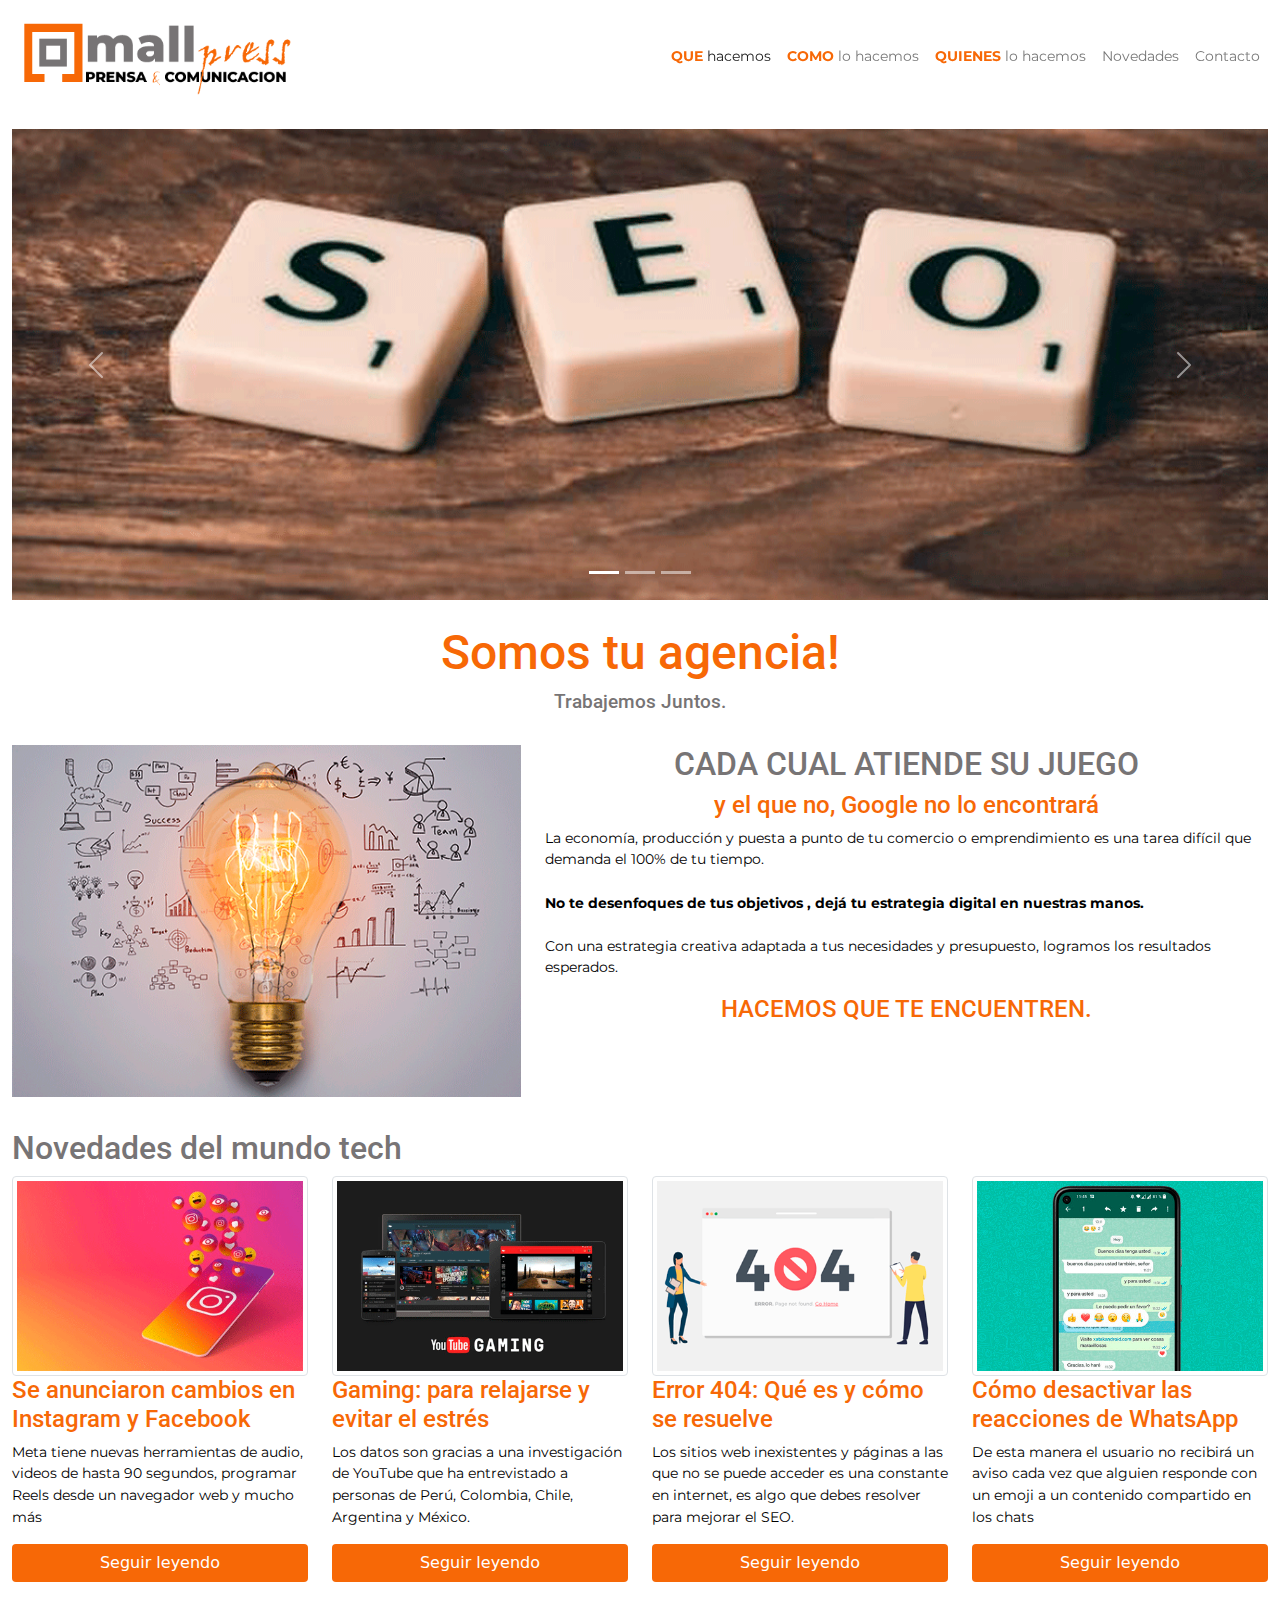
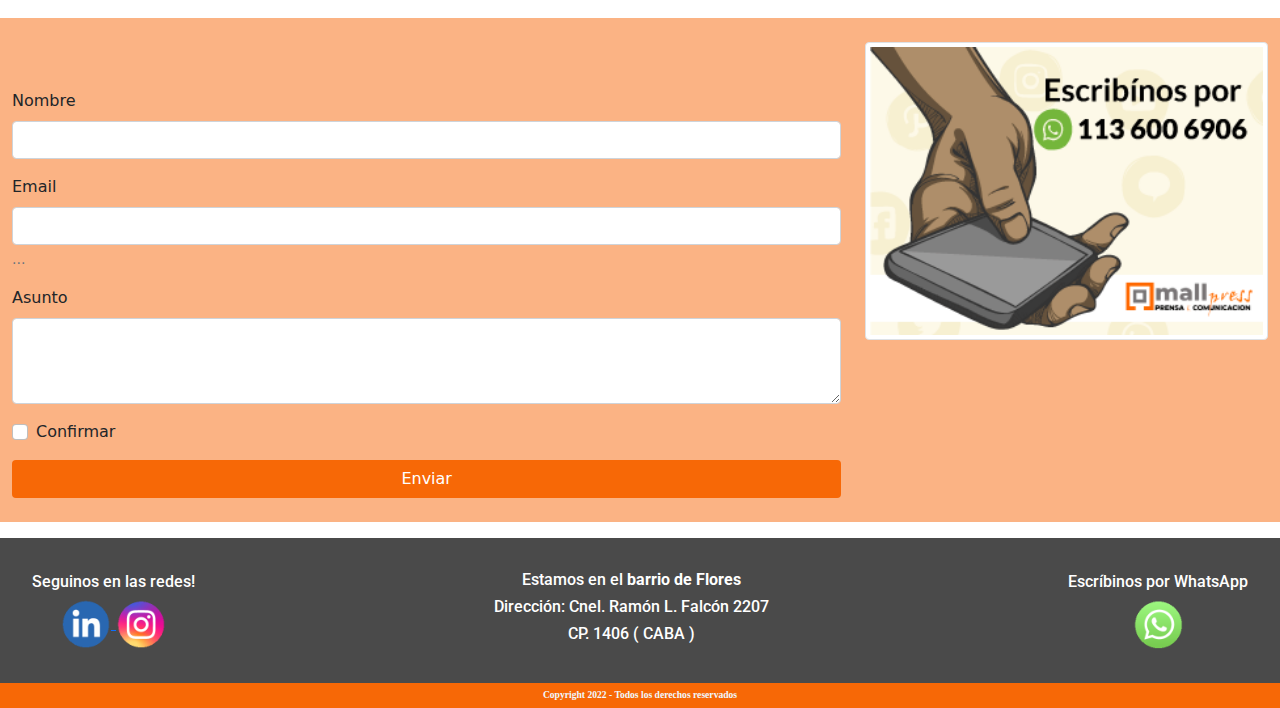
<file: index.html>
<!doctype html>
<html lang="en">
  <head>
    <!-- Required meta tags -->
    <meta charset="utf-8">
    <meta name="viewport" content="width=device-width, initial-scale=1">

    <!-- Bootstrap CSS - bootstrap.min.css -->
    <link rel="stylesheet" href="estilos/bootstrap.min.css">

    <link rel="stylesheet" href="estilos/stlyes.css">
    <link rel="stylesheet" href="estilos/animate.css">
    <title>MallPress - Prensa & Comunicacion</title>
    <link rel="icon" type="image" href="img/iso33.png"/>
  </head>
  <body>
    
<!-- INICIO NAV BAR -->

<nav class="navbar navbar-expand-lg navbar-light text-end sticky-top" id="navbar">
    <div class="container-fluid">
      <a class="navbar-brand" href="index.html" >
        <img src="img/mallPress.png" alt="MallPress - Prensa & Comunicacion">
      </a>
      <button class="navbar-toggler" type="button" data-bs-toggle="collapse" data-bs-target="#navbarSupportedContent" aria-controls="navbarSupportedContent" aria-expanded="false" aria-label="Toggle navigation">
        <span class="navbar-toggler-icon"></span>
      </button>
      <div class="collapse navbar-collapse" id="navbarSupportedContent">
        <ul class="navbar-nav ms-auto mb-2 mb-lg-0">
          <li class="nav-item">
            <a class="nav-link active" aria-current="page" href="#que"><strong>QUE</strong> hacemos</a>
          </li>
          <li class="nav-item">
            <a class="nav-link" href="page/como.html"><strong> COMO </strong>lo hacemos</a>
          </li>
          <li class="nav-item">
            <a class="nav-link" href="page/quienes.html"><strong> QUIENES </strong> lo hacemos</a>
          </li>
          <li class="nav-item">
            <a class="nav-link" href="page/novedades.html">Novedades</a>
          </li>
          <li class="nav-item">
            <a class="nav-link" href="page/contacto.html">Contacto</a>
          </li>
        
        </ul>
      </div>
    </div>
  </nav>

  <!-- FINAL NAV VAR -->

<!-- INICIO CARROUSEL HEADER -->
<div class="py-3">
<div id="carouselExampleIndicators" class="carousel slide container-fluid" data-bs-ride="carousel">
    <div class="carousel-indicators">
      <button type="button" data-bs-target="#carouselExampleIndicators" data-bs-slide-to="0" class="active" aria-current="true" aria-label="Slide 1"></button>
      <button type="button" data-bs-target="#carouselExampleIndicators" data-bs-slide-to="1" aria-label="Slide 2"></button>
      <button type="button" data-bs-target="#carouselExampleIndicators" data-bs-slide-to="2" aria-label="Slide 3"></button>
    </div>
    <div class="carousel-inner">
      <div class="carousel-item active">
        <img src="img/banner/bannerseo.png" class="d-block w-100" alt="...">
      </div>
      <div class="carousel-item">
        <img src="img/banner/responsive.png" class="d-block w-100" alt="...">
      </div>
      <div class="carousel-item">
        <img src="img/banner/work.png" class="d-block w-100" alt="...">
      </div>
    </div>
    <button class="carousel-control-prev" type="button" data-bs-target="#carouselExampleIndicators" data-bs-slide="prev">
      <span class="carousel-control-prev-icon" aria-hidden="true"></span>
      <span class="visually-hidden">Previous</span>
    </button>
    <button class="carousel-control-next" type="button" data-bs-target="#carouselExampleIndicators" data-bs-slide="next">
      <span class="carousel-control-next-icon" aria-hidden="true"></span>
      <span class="visually-hidden">Next</span>
    </button>
  </div>
</div>

  <!-- FINAL CARROUSEL HEADER -->
<div class="container-fluid py-2">
    <h1 class="text-center wow fadeInUp"> Somos tu agencia! </h1>
    <h4 class="text-center"> Trabajemos Juntos. </h4>
</div>

<header id="que">
    <section class="py-3">
        <div class="container-fluid">
            <div class="row">
            <article class="col-sm-12 col-md-5 col-lg-5">
              <a href="page/como.html">
                <img src="img/bombilla2.png" alt="MallPress" class="w-100 bombilla">
              </a>
            </article>

            <article class="col-sm-12 col-md-7 col-lg-7">
                <h2 class="text-center"> CADA CUAL ATIENDE SU JUEGO </h2>
                <h3 class="text-center"> y el que no, Google no lo encontrará</h3>
                <p>
                    La economía, producción y puesta a punto de tu comercio o emprendimiento es una tarea difícil que demanda el 100% de tu tiempo.
<br><br>
<strong> No te desenfoques de tus objetivos , dejá tu estrategia digital en nuestras manos.</strong>
<br><br>
Con una estrategia creativa adaptada a tus necesidades y presupuesto, logramos los resultados esperados.
                </p>
                <h3 class="text-center"> HACEMOS QUE TE ENCUENTREN.</h3>
            </article>
        </div>
    </div>
    </section>
</header>


<main>
    <section class="py-3">
        <div class="container-fluid">
            <h2> Novedades del mundo tech</h2>
            <div class="row">
                <article class="col-sm-12 col-md-6 col-lg-3">
                    <img src="img/novedades/reels.png" class="w-100 img-thumbnail">
                    <h3> Se anunciaron cambios en Instagram y Facebook  </h3>
                    <p>
                        Meta tiene nuevas herramientas de audio, videos de hasta 90 segundos, programar Reels desde un navegador web y mucho más
                    </p>
                    <a href="notas/cambiosinstagram.html">
                    <button type="button" class="btn button mb-1 w-100">Seguir leyendo</button>
                  </a>
                  </article>
    
    
                <article class="col-sm-12 col-md-6 col-lg-3">
                    <img src="img/novedades/yt.png" class="w-100 img-thumbnail">
                    <h3> Gaming: para relajarse y evitar el estrés</h3>
                    <p>
                        Los datos son gracias a una investigación de YouTube que ha entrevistado a personas de Perú, Colombia, Chile, Argentina y México.
                    </p>
        
                    <button type="button" class="btn button mb-1 w-100">Seguir leyendo</button>
                </article>
    
    
                <article class="col-sm-12 col-md-6 col-lg-3">
                    <img src="img/novedades/404.png" class="w-100 img-thumbnail">
                    <h3> Error 404: Qué es y cómo se resuelve </h3>
                    <p>
                        Los sitios web inexistentes y páginas a las que no se puede acceder es una constante en internet, es algo que debes resolver para mejorar el SEO. 
                    </p>
        
                    <button type="button" class="btn button mb-1 w-100">Seguir leyendo</button>
                </article>
    
    
                <article class="col-sm-12 col-md-6 col-lg-3">
                    <img src="img/novedades/reacciones.png" class="w-100 img-thumbnail">
                    <h3> Cómo desactivar las reacciones de WhatsApp</h3>
                    <p>
                        De esta manera el usuario no recibirá un aviso cada vez que alguien responde con un emoji a un contenido compartido en los chats                  
                    </p>
                
                    <button type="button" class="btn button mb-1 w-100">Seguir leyendo</button>
                </article>
            
            
            </div>
    </section>

    <section class="py-3">
        <div class="container-fluid">
            <div class="row bg-orangetransparencia py-4">
                <article class="col-sm-12 col-md-8 col-lg-8">
                    <form>
                        <H2  class="wow fadeInLeft" data-wow-duration="1s">Escribinos! Podemos Ayudarte!</H2>

                        <div class="mb-3">
                            <label for="exampleInputPassword1" class="form-label">Nombre</label>
                            <input type="text" class="form-control" id="Text-nombre">
                          </div>

                        <div class="mb-3">
                            
                          <label for="exampleInputEmail1" class="form-label">Email </label>
                          <input type="email" class="form-control" id="exampleInputEmail1" aria-describedby="emailHelp">
                          <div id="emailHelp" class="form-text">...</div>
                        </div>

                        <div class="mb-3">
                          <label for="exampleFormControlTextarea1" class="form-label">Asunto</label>
                          <textarea class="form-control" id="exampleFormControlTextarea1" rows="3"></textarea>
                        </div>
                        
                        <div class="mb-3 form-check">
                          <input type="checkbox" class="form-check-input" id="exampleCheck1">
                          <label class="form-check-label" for="exampleCheck1">Confirmar</label>
                        </div>
                        <button type="submit" class="btn button w-100">Enviar</button>
                      </form>
                </article>

                <article class="col-sm-12 col-md-4 col-lg-4">
                  <a href="https://walink.co/9257f2">
                <img src="img/ConWh.png" alt="Escribinos por WhatsApp" class="w-100 img-thumbnail whatsapp"></a>
            </article>
            </div>
        </div>
    </section>
    
</main>
<footer id="footer">
  <section>
    <h5> Seguinos en las redes!</h5>
    <center>
        <a href="https://www.linkedin.com/"> <img src="img/Linkedin.png" class="img__redes"> </a>

        <a href="https://www.instagram.com/"> <img src="img/Instagram.png" class="img__redes"> </a>
    </center>

</section> 
<section> 
   <center>  <h5> Estamos en el <strong> barrio de Flores</strong></h5>
    <h5> <srong> Dirección:</srong> Cnel. Ramón L. Falcón 2207</h5>
    <h5>CP. 1406  ( CABA ) </h5></center>
 
</section>

<section> 
    <h5> Escríbinos por WhatsApp </h5>
    <center><a href="https://walink.co/9257f2"> <img src="img/WhatsaApp.png" class="img__redes"> </a></center>
 
</section>

</footer>

<div class="footer__copy"> Copyright 2022 - Todos los derechos reservados</div>

<!-- js bootstrap.min.js -->
  <script src="js/bootstrap.min.js"></script>

  <script src="js/wow.min.js"></script>
<script>
    new WOW().init();
</script>

  </body>
</html>
</file>
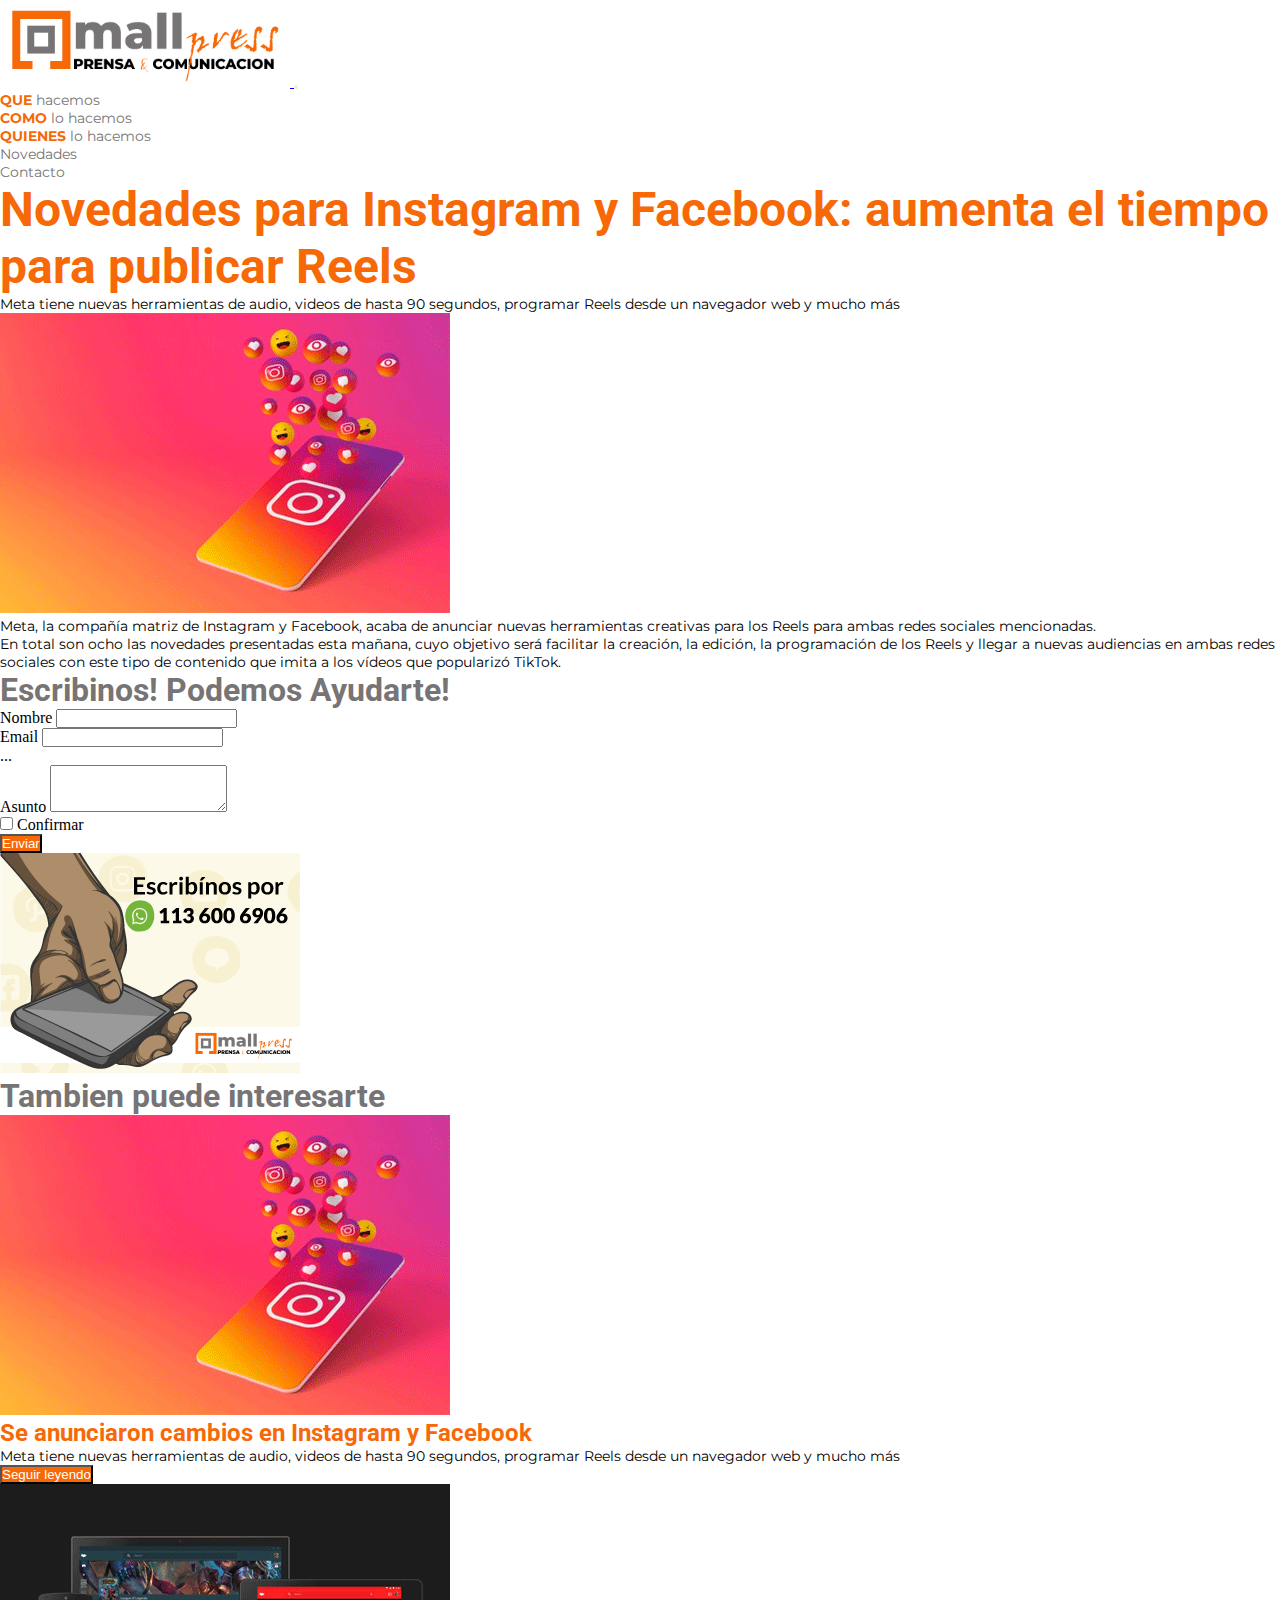
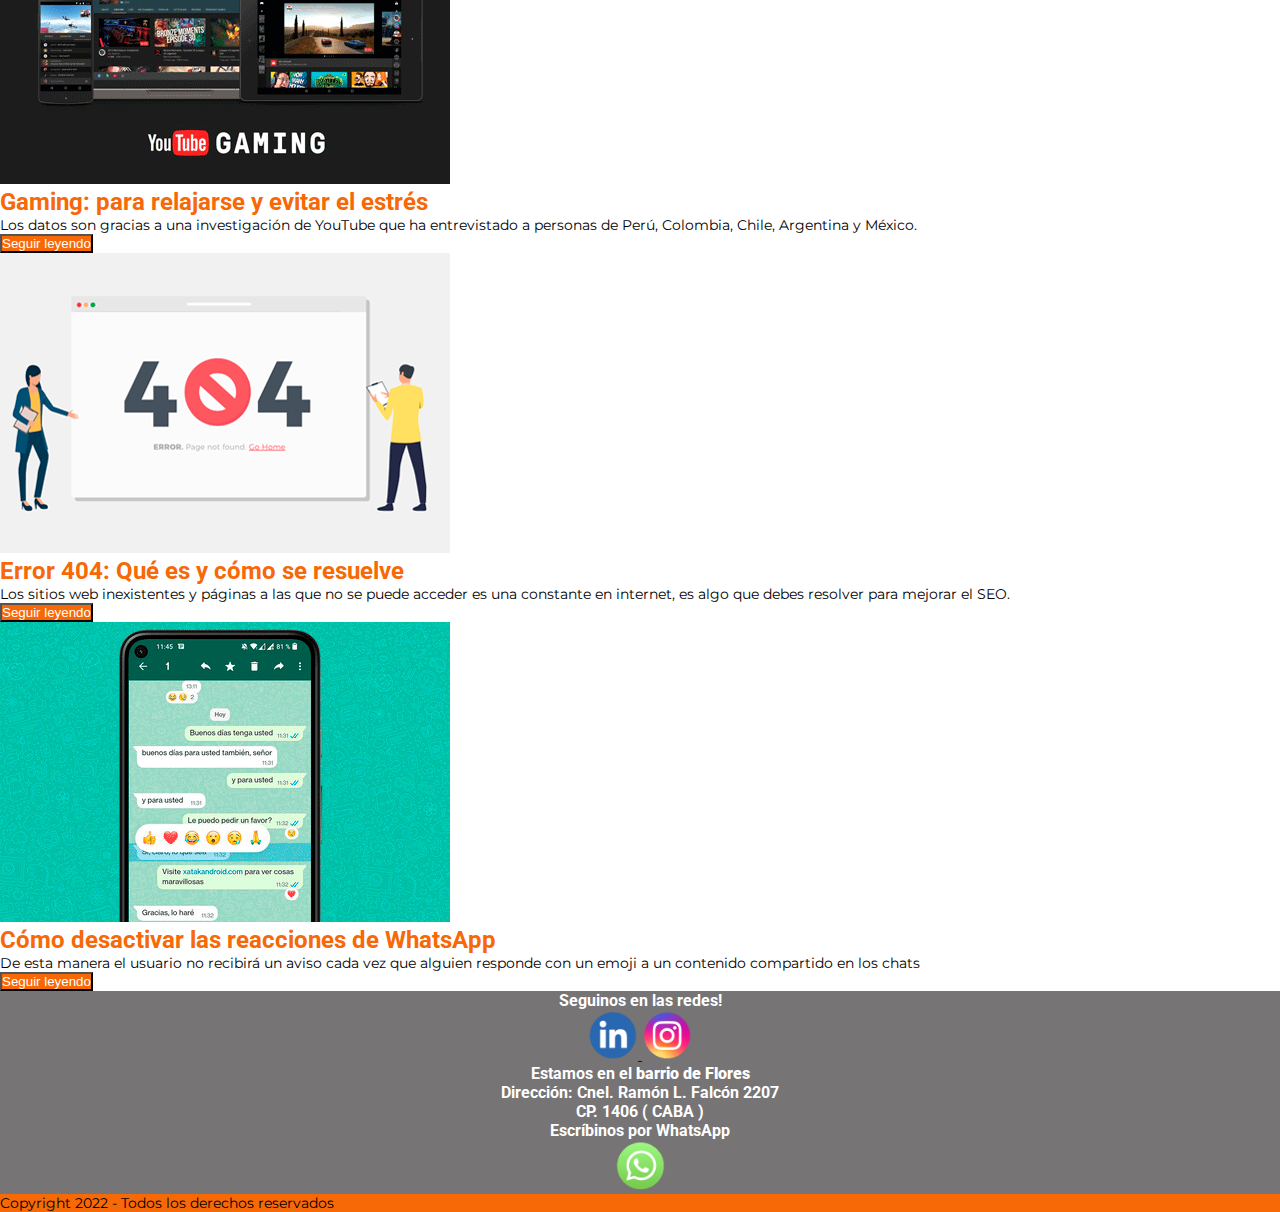
<file: notas/cambiosinstagram.html>
<!doctype html>
<html lang="en">
  <head>
    <!-- Required meta tags -->
    <meta charset="utf-8">
    <meta name="viewport" content="width=device-width, initial-scale=1">

    <!-- Bootstrap CSS -->
    <link href="https://cdn.jsdelivr.net/npm/bootstrap@5.0.2/dist/css/bootstrap.min.css" rel="stylesheet" integrity="sha384-EVSTQN3/azprG1Anm3QDgpJLIm9Nao0Yz1ztcQTwFspd3yD65VohhpuuCOmLASjC" crossorigin="anonymous">
    <link rel="stylesheet" href="../estilos/stlyes.css">
    <title>MallPress - Prensa & Comunicacion</title>
    <link rel="icon" type="image" href="../img/iso33.png"/>
  </head>
  <body>
    
<!-- INICIO NAV BAR -->

<nav class="navbar navbar-expand-lg navbar-light text-end sticky-top" id="navbar">
    <div class="container-fluid">
      <a class="navbar-brand" href="../index.html">
        <img src="../img/mallPress.png" alt="">
      </a>
      <button class="navbar-toggler" type="button" data-bs-toggle="collapse" data-bs-target="#navbarSupportedContent" aria-controls="navbarSupportedContent" aria-expanded="false" aria-label="Toggle navigation">
        <span class="navbar-toggler-icon"></span>
      </button>
      <div class="collapse navbar-collapse" id="navbarSupportedContent">
        <ul class="navbar-nav ms-auto mb-2 mb-lg-0">
          <li class="nav-item">
            <a class="nav-link active" aria-current="page" href="../index.html#que"><strong>QUE</strong> hacemos</a>
          </li>
          <li class="nav-item">
            <a class="nav-link" href="../page/"><strong> COMO </strong>lo hacemos</a>
          </li>
          <li class="nav-item">
            <a class="nav-link" href="../page/"><strong> QUIENES </strong> lo hacemos</a>
          </li>
          <li class="nav-item">
            <a class="nav-link" href="../page/">Novedades</a>
          </li>
          <li class="nav-item">
            <a class="nav-link" href="../page/contacto.html">Contacto</a>
          </li>
        
        </ul>
      </div>
    </div>
  </nav>

  <!-- FINAL NAV VAR -->

<main>
    <section class="py-3">
        <div class="container-fluid">
            <div class="row">
                <article class="col-ms-12 col-mb-8 col-lg-8">
                    <h1>
                        Novedades para Instagram y Facebook: aumenta el tiempo para publicar Reels
                    </h1>
                    <p>Meta tiene nuevas herramientas de audio, videos de hasta 90 segundos, programar Reels desde un navegador web y mucho más</p>
                <img src="../img/novedades/reels.png" alt="" class="w-100">
                    <p>
                     Meta, la compañía matriz de Instagram y Facebook, acaba de anunciar nuevas herramientas creativas para los Reels para ambas redes sociales mencionadas.
                    </p>

                    <p>
                        En total son ocho las novedades presentadas esta mañana, cuyo objetivo será facilitar la creación, la edición, la programación de los Reels y llegar a nuevas audiencias en ambas redes sociales con este tipo de contenido que imita a los vídeos que popularizó TikTok.
                    </p>


                </article>



                <aside class="col-ms-12 col-mb-4 col-lg-4">
                    <section class="py-3">
                        <div class="container-fluid">
                            <div class="row">
                                <article>
                                    <form>
                                        <H2>Escribinos! Podemos Ayudarte!</H2>
                
                                        <div class="mb-3">
                                            <label for="exampleInputPassword1" class="form-label">Nombre</label>
                                            <input type="text" class="form-control" id="Text-nombre">
                                          </div>
                
                                        <div class="mb-3">
                                            
                                          <label for="exampleInputEmail1" class="form-label">Email </label>
                                          <input type="email" class="form-control" id="exampleInputEmail1" aria-describedby="emailHelp">
                                          <div id="emailHelp" class="form-text">...</div>
                                        </div>
                
                                        <div class="mb-3">
                                          <label for="exampleFormControlTextarea1" class="form-label">Asunto</label>
                                          <textarea class="form-control" id="exampleFormControlTextarea1" rows="3"></textarea>
                                        </div>
                                        
                                        <div class="mb-3 form-check">
                                          <input type="checkbox" class="form-check-input" id="exampleCheck1">
                                          <label class="form-check-label" for="exampleCheck1">Confirmar</label>
                                        </div>
                                        <button type="submit" class="btn button w-100">Enviar</button>
                                      </form>
                                </article>
                
                                <article>
                                <img src="../img/ConWh.png" alt="Escribinos por WhatsApp" class="w-100 img-thumbnail">
                            </article>
                            </div>
                        </div>
                    </section>
                    
                </main>
                </aside>
            </div>
        </div>
    </section>
</main>

<!-- TAMBIEN PUEDE INTERESARTE -->
<section class="py-3">
    <div class="container-fluid">
        <h2> Tambien puede interesarte</h2>
        <div class="row">
            <article class="col-sm-12 col-md-6 col-lg-3">
                <img src="../img/novedades/reels.png" class="w-100 img-thumbnail">
                <h3> Se anunciaron cambios en Instagram y Facebook  </h3>
                <p>
                    Meta tiene nuevas herramientas de audio, videos de hasta 90 segundos, programar Reels desde un navegador web y mucho más
                </p>
    
                <button type="button" class="btn button mb-1 w-100">Seguir leyendo</button>
            </article>


            <article class="col-sm-12 col-md-6 col-lg-3">
                <img src="../img/novedades/yt.png" class="w-100 img-thumbnail">
                <h3> Gaming: para relajarse y evitar el estrés</h3>
                <p>
                    Los datos son gracias a una investigación de YouTube que ha entrevistado a personas de Perú, Colombia, Chile, Argentina y México.
                </p>
    
                <button type="button" class="btn button mb-1 w-100">Seguir leyendo</button>
            </article>


            <article class="col-sm-12 col-md-6 col-lg-3">
                <img src="../img/novedades/404.png" class="w-100 img-thumbnail">
                <h3> Error 404: Qué es y cómo se resuelve </h3>
                <p>
                    Los sitios web inexistentes y páginas a las que no se puede acceder es una constante en internet, es algo que debes resolver para mejorar el SEO. 
                </p>
    
                <button type="button" class="btn button mb-1 w-100">Seguir leyendo</button>
            </article>


            <article class="col-sm-12 col-md-6 col-lg-3">
                <img src="../img/novedades/reacciones.png" class="w-100 img-thumbnail">
                <h3> Cómo desactivar las reacciones de WhatsApp</h3>
                <p>
                    De esta manera el usuario no recibirá un aviso cada vez que alguien responde con un emoji a un contenido compartido en los chats                  
                </p>
            
                <button type="button" class="btn button mb-1 w-100">Seguir leyendo</button>
            </article>
        
        
        </div>
</section>

  <!-- INICIO FOOTER -->
<footer>
    <section>
        <div class="container-fluid bg-gris">
            <div class="row">
                <section class="col-sm-12 col-md-4 col-lg-4">
                    <center><h5> Seguinos en las redes!</h5>
                
                    <a href="https://www.linkedin.com/"> <img src="../img/Linkedin.png" class="img__redes w-10"> </a>
            
                    <a href="https://www.instagram.com/"> <img src="../img/Instagram.png" class="img__redes w-10"> </a>
                </center>
                </section>

                <section class="col-sm-12 col-md-4 col-lg-4">
                    <center>  <h5> Estamos en el <strong> barrio de Flores</strong></h5>
                        
                        <h5> <srong> Dirección:</srong> Cnel. Ramón L. Falcón 2207</h5>
                        <h5>CP. 1406  ( CABA ) </h5></center>
                </section>

                <section class="col-sm-12 col-md-4 col-lg-4">
                    <center><h5> Escríbinos por WhatsApp </h5>
                    <a href="https://walink.co/9257f2"> <img src="../img/WhatsaApp.png" class="w-10"> </a></center>
                 
                </section>
            </div>
        </div>
    </section>
</footer>

<div class="container-fluid bg-orange">
    <p class="text-center"> Copyright 2022 - Todos los derechos reservados</p>
</div>


    <!-- Option 1: Bootstrap Bundle with Popper -->
    <script src="https://cdn.jsdelivr.net/npm/bootstrap@5.0.2/dist/js/bootstrap.bundle.min.js" integrity="sha384-MrcW6ZMFYlzcLA8Nl+NtUVF0sA7MsXsP1UyJoMp4YLEuNSfAP+JcXn/tWtIaxVXM" crossorigin="anonymous"></script>

  </body>
</html>
</file>
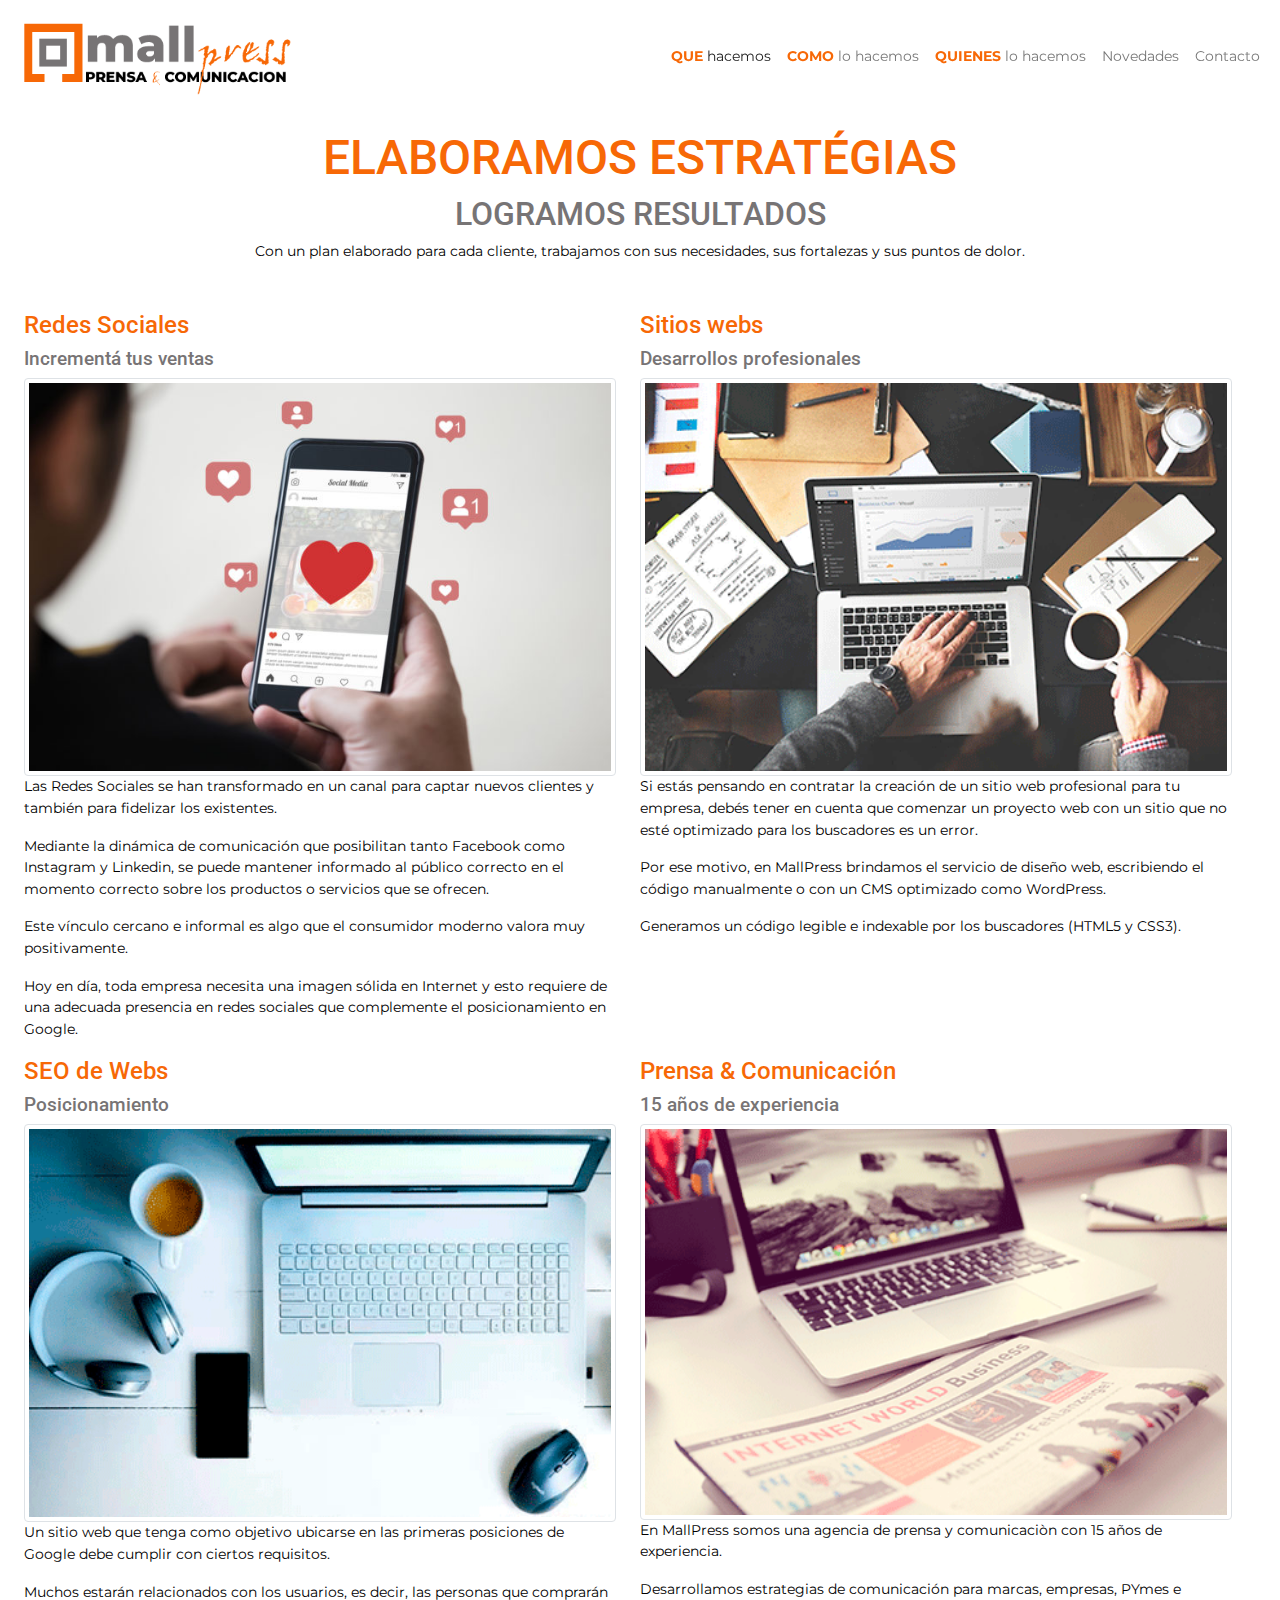
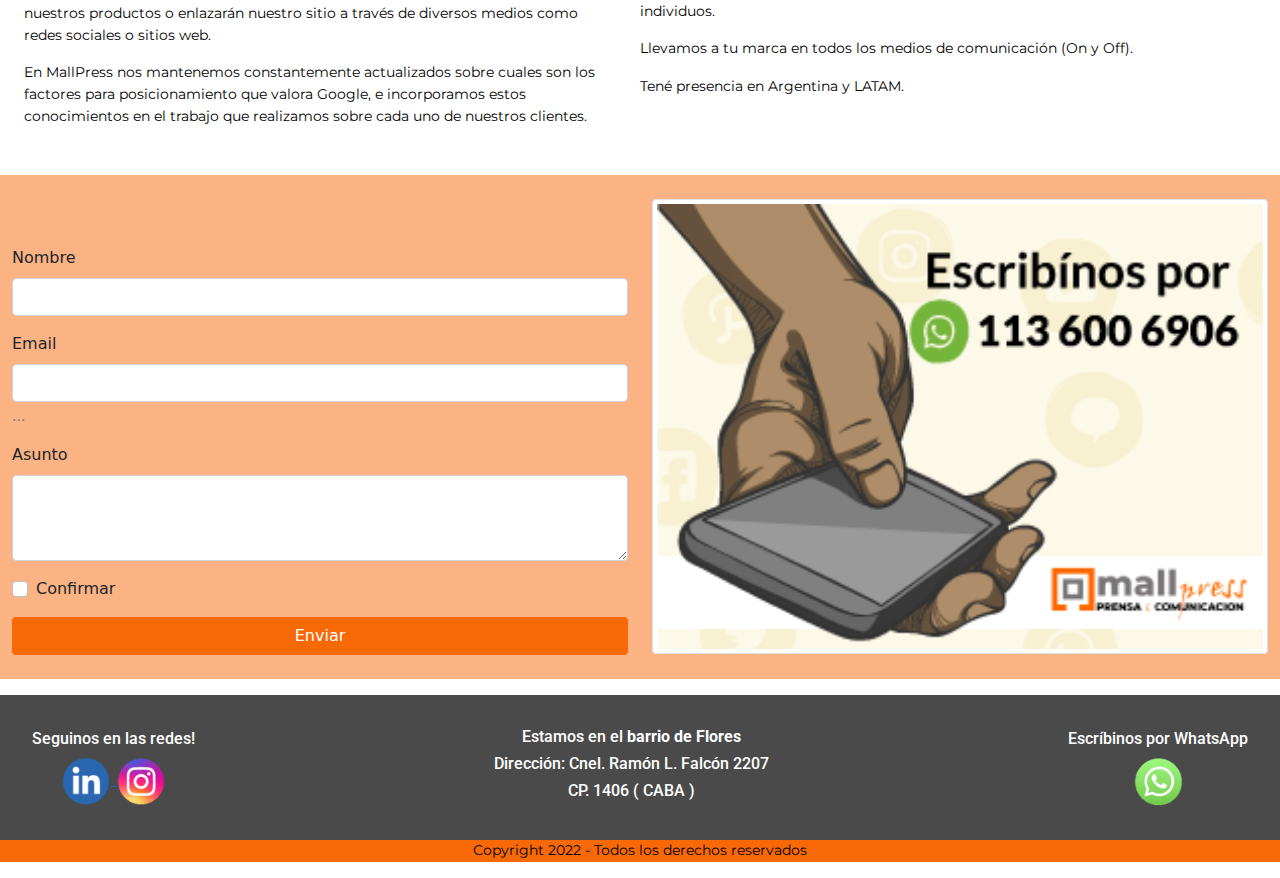
<file: page/como.html>
<!doctype html>
<html lang="en">
  <head>
    <!-- Required meta tags -->
    <meta charset="utf-8">
    <meta name="viewport" content="width=device-width, initial-scale=1">

    <!-- Bootstrap CSS - bootstrap.min.css -->
    <link rel="stylesheet" href="../estilos/bootstrap.min.css">
    <link rel="stylesheet" href="../estilos/stlyes.css">
    <link rel="stylesheet" href="../estilos/animate.css">
    <title>MallPress - Prensa & Comunicacion</title>
    <link rel="icon" type="image" href="../img/iso33.png"/>
  </head>
  <body>
    
<!-- INICIO NAV BAR -->

<nav class="navbar navbar-expand-lg navbar-light text-end sticky-top" id="navbar">
    <div class="container-fluid">
      <a class="navbar-brand" href="../index.html">
        <img src="../img/mallPress.png" alt="">
      </a>
      <button class="navbar-toggler" type="button" data-bs-toggle="collapse" data-bs-target="#navbarSupportedContent" aria-controls="navbarSupportedContent" aria-expanded="false" aria-label="Toggle navigation">
        <span class="navbar-toggler-icon"></span>
      </button>
      <div class="collapse navbar-collapse" id="navbarSupportedContent">
        <ul class="navbar-nav ms-auto mb-2 mb-lg-0">
          <li class="nav-item">
            <a class="nav-link active" aria-current="page" href="../index.html#que"><strong>QUE</strong> hacemos</a>
          </li>
          <li class="nav-item">
            <a class="nav-link" href="como.html"><strong> COMO </strong>lo hacemos</a>
          </li>
          <li class="nav-item">
            <a class="nav-link" href="quienes.html"><strong> QUIENES </strong> lo hacemos</a>
          </li>
          <li class="nav-item">
            <a class="nav-link" href="novedades.html">Novedades</a>
          </li>
          <li class="nav-item">
            <a class="nav-link" href="contacto.html">Contacto</a>
          </li>
        
        </ul>
      </div>
    </div>
  </nav>

  <!-- FINAL NAV VAR -->
<section class="container-fluid py-3 ">
    <h1 class="text-center wow fadeInDown">
        ELABORAMOS ESTRATÉGIAS 
    </h1>

    <h2 class="text-center">
        LOGRAMOS RESULTADOS
    </h2>

    <p class="text-center">
        Con un plan elaborado para cada cliente, trabajamos con sus necesidades, sus fortalezas y sus puntos de dolor.
    </p>

</section>
    <section class="container-fluid row py-3">
        <div class="col-sm-12 col-md-6 col-lg-6">
<h3> Redes Sociales</h3>
<h4> Incrementá tus ventas </h4>
<img src="../img/redessociales.jpeg" alt="Redes Sociales" class="w-100 img-thumbnail">
<p>
    Las Redes Sociales se han transformado en un canal para captar nuevos clientes y también para fidelizar los existentes.
</p>
<p>
    Mediante la dinámica de comunicación que posibilitan tanto Facebook como Instagram y Linkedin, se puede mantener informado al público correcto en el momento correcto sobre los productos o servicios que se ofrecen. 
</p>

<p>
    Este vínculo cercano e informal es algo que el consumidor moderno valora muy positivamente. 
</p>

<p>
    Hoy en día, toda empresa necesita una imagen sólida en Internet y esto requiere de una adecuada presencia en redes sociales que complemente el posicionamiento en Google. 
</p>
        </div>

        <div class="col-sm-12 col-md-6 col-lg-6">
            <h3> Sitios webs</h3>
            <h4> Desarrollos profesionales </h4>
            <img src="../img/marketingdigital.png" alt="Sitios Webs" class="w-100 img-thumbnail">
            <p>
                Si estás pensando en contratar la creación de un sitio web profesional para tu empresa, debés tener en cuenta que comenzar un proyecto web con un sitio que no esté optimizado para los buscadores es un error.            </p>
            <p>
                Por ese motivo, en MallPress brindamos el servicio de diseño web, escribiendo el código manualmente o con un CMS optimizado como WordPress.            </p>
            
            <p>
                Generamos un código legible e indexable por los buscadores (HTML5 y CSS3).             </p>
            
        
                    </div>


                    <div class="col-sm-12 col-md-6 col-lg-6">
                        <h3> SEO de Webs</h3>
                        <h4> Posicionamiento  </h4>
                        <img src="../img/seo2.png" alt="Posicionamiento en buscadores" class="w-100 img-thumbnail">
                        <p>
                            Un sitio web que tenga como objetivo ubicarse en las primeras posiciones de Google debe cumplir con ciertos requisitos.   
                        </p>
                        <p>
                            Muchos estarán relacionados con los usuarios, es decir, las personas que comprarán nuestros productos o enlazarán nuestro sitio a través de diversos medios como redes sociales o sitios web.                          </p>
                        
                        <p>
                            En MallPress nos mantenemos constantemente actualizados sobre cuales son los factores para posicionamiento que valora Google, e incorporamos estos conocimientos en el trabajo que realizamos sobre cada uno de nuestros clientes.                       
                     </p>
                     </div>


                     <div class="col-sm-12 col-md-6 col-lg-6">
                        <h3> Prensa & Comunicación</h3>
                        <h4> 15 años de experiencia </h4>
                        <img src="../img/Compu.png" alt="Posicionamiento en buscadores" class="w-100 img-thumbnail">
                        <p>
                            En MallPress somos una agencia de prensa y comunicaciòn con 15 años de experiencia.                         </p>
                        <p>
                            Desarrollamos estrategias de comunicación para marcas, empresas, PYmes e individuos.                          
                        </p>
                        <p>
                            Llevamos a tu marca en todos los medios de comunicación (On y Off).                      
                        </p>
                        <p>
                            Tené presencia en Argentina y LATAM.                        
                     </p>
                     </div>
    
    
</section>


<!-- INICIO ASIDE -->

<section class="py-3">
    <div class="container-fluid ">
        <div class="row bg-orangetransparencia py-4">
            <article class="col-sm-12 col-md-6 col-lg-6">
                <form>
                    <H2 class="wow fadeInLeft" data-wow-duration="1s">Escribinos! Podemos Ayudarte!</H2>

                    <div class="mb-3">
                        <label for="exampleInputPassword1" class="form-label">Nombre</label>
                        <input type="text" class="form-control" id="Text-nombre">
                      </div>

                    <div class="mb-3">
                        
                      <label for="exampleInputEmail1" class="form-label">Email </label>
                      <input type="email" class="form-control" id="exampleInputEmail1" aria-describedby="emailHelp">
                      <div id="emailHelp" class="form-text">...</div>
                    </div>

                    <div class="mb-3">
                      <label for="exampleFormControlTextarea1" class="form-label">Asunto</label>
                      <textarea class="form-control" id="exampleFormControlTextarea1" rows="3"></textarea>
                    </div>
                    
                    <div class="mb-3 form-check">
                      <input type="checkbox" class="form-check-input" id="exampleCheck1">
                      <label class="form-check-label" for="exampleCheck1">Confirmar</label>
                    </div>
                    <button type="submit" class="btn button w-100">Enviar</button>
                  </form>
            </article>

            <article class="col-sm-12 col-md-6 col-lg-6">
                <a href="https://walink.co/9257f2">
            <img src="../img/ConWh.png" alt="Escribinos por WhatsApp" class="w-100 img-thumbnail whatsapp">
        </a>
        </article>
        </div>
    </div>
</section>

  <!-- INICIO FOOTER -->
  <footer id="footer">
    <section>
      <h5> Seguinos en las redes!</h5>
      <center>
          <a href="https://www.linkedin.com/"> <img src="../img/Linkedin.png" class="img__redes"> </a>
  
          <a href="https://www.instagram.com/"> <img src="../img/Instagram.png" class="img__redes"> </a>
      </center>
  
  </section> 
  <section> 
     <center>  <h5> Estamos en el <strong> barrio de Flores</strong></h5>
      <h5> <srong> Dirección:</srong> Cnel. Ramón L. Falcón 2207</h5>
      <h5>CP. 1406  ( CABA ) </h5></center>
   
  </section>
  
  <section> 
      <h5> Escríbinos por WhatsApp </h5>
      <center><a href="https://walink.co/9257f2"> <img src="../img/WhatsaApp.png" class="img__redes"> </a></center>
   
  </section>
  
  </footer>
  

<div class="container-fluid bg-orange">
    <p class="text-center"> Copyright 2022 - Todos los derechos reservados</p>
</div>


<!-- js bootstrap.min.js -->
<script src="../js/bootstrap.min.js"></script>
<script src="../js/wow.min.js"></script>
<script>
    new WOW().init();
</script>
  </body>
</html>
</file>
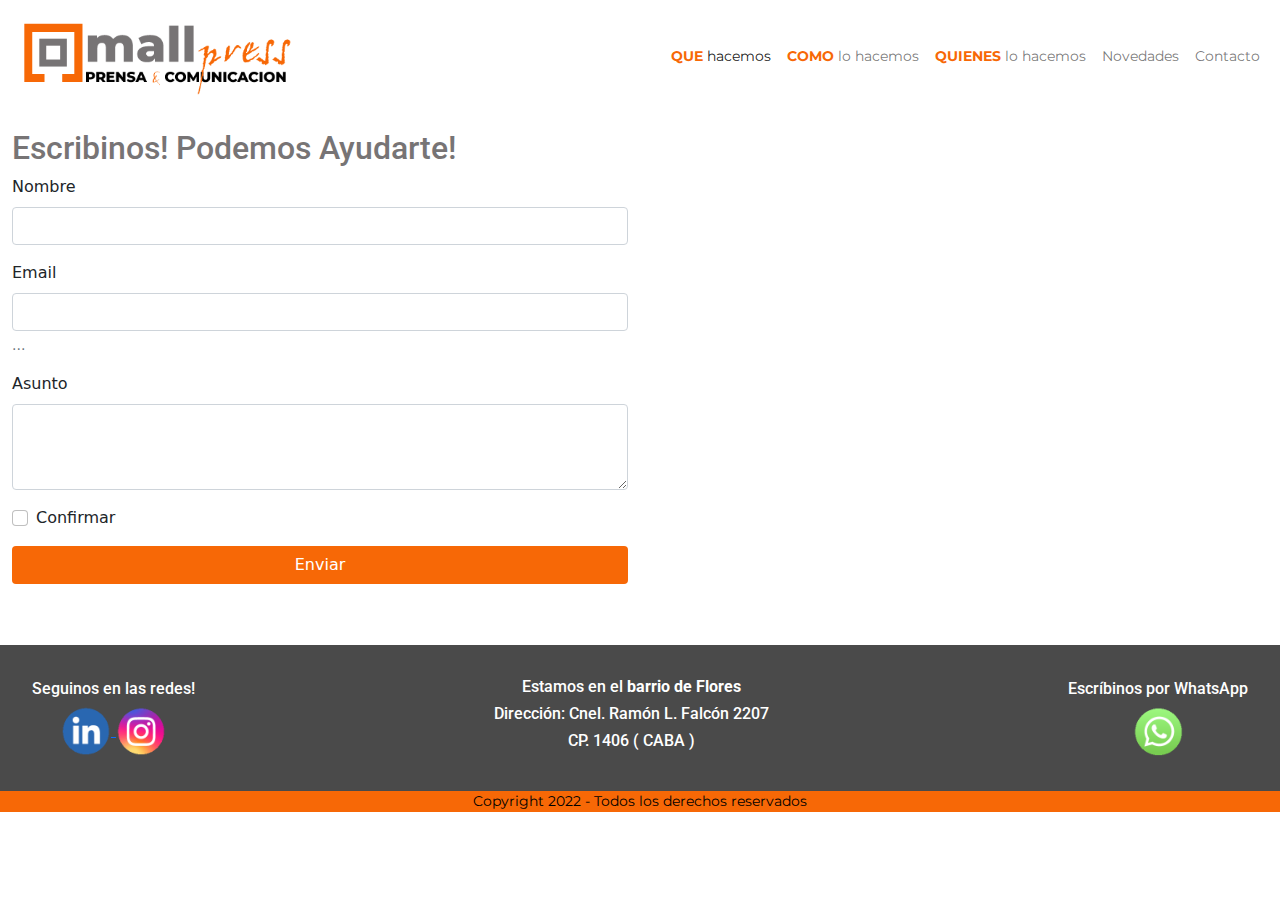
<file: page/contacto.html>
<!doctype html>
<html lang="en">
  <head>
    <!-- Required meta tags -->
    <meta charset="utf-8">
    <meta name="viewport" content="width=device-width, initial-scale=1">

    <!-- Bootstrap CSS - bootstrap.min.css -->
    <link rel="stylesheet" href="../estilos/bootstrap.min.css">
    <link rel="stylesheet" href="../estilos/stlyes.css">
    <link rel="stylesheet" href="../estilos/animate.css">
    <title>MallPress - Prensa & Comunicacion</title>
    <link rel="icon" type="image" href="../img/iso33.png"/>
  </head>
  <body>
    
<!-- INICIO NAV BAR -->

<nav class="navbar navbar-expand-lg navbar-light text-end sticky-top" id="navbar">
    <div class="container-fluid">
      <a class="navbar-brand" href="../index.html">
        <img src="../img/mallPress.png" alt="">
      </a>
      <button class="navbar-toggler" type="button" data-bs-toggle="collapse" data-bs-target="#navbarSupportedContent" aria-controls="navbarSupportedContent" aria-expanded="false" aria-label="Toggle navigation">
        <span class="navbar-toggler-icon"></span>
      </button>
      <div class="collapse navbar-collapse" id="navbarSupportedContent">
        <ul class="navbar-nav ms-auto mb-2 mb-lg-0">
          <li class="nav-item">
            <a class="nav-link active" aria-current="page" href="../index.html#que"><strong>QUE</strong> hacemos</a>
          </li>
          <li class="nav-item">
            <a class="nav-link" href="como.html"><strong> COMO </strong>lo hacemos</a>
          </li>
          <li class="nav-item">
            <a class="nav-link" href="quienes.html"><strong> QUIENES </strong> lo hacemos</a>
          </li>
          <li class="nav-item">
            <a class="nav-link" href="novedades.html">Novedades</a>
          </li>
          <li class="nav-item">
            <a class="nav-link" href="contacto.html">Contacto</a>
          </li>
        
        </ul>
      </div>
    </div>
  </nav>

  <!-- FINAL NAV VAR -->


    <section class="py-3">
        <div class="container-fluid">
            <div class="row">
                <article class="col-sm-12 col-md-6 col-lg-6">
                    <form>
                        <H2 class="wow fadeInLeft" data-wow-duration="1s">Escribinos! Podemos Ayudarte!</H2>

                        <div class="mb-3">
                            <label for="exampleInputPassword1" class="form-label">Nombre</label>
                            <input type="text" class="form-control" id="Text-nombre">
                          </div>

                        <div class="mb-3">
                            
                          <label for="exampleInputEmail1" class="form-label">Email </label>
                          <input type="email" class="form-control" id="exampleInputEmail1" aria-describedby="emailHelp">
                          <div id="emailHelp" class="form-text">...</div>
                        </div>

                        <div class="mb-3">
                          <label for="exampleFormControlTextarea1" class="form-label">Asunto</label>
                          <textarea class="form-control" id="exampleFormControlTextarea1" rows="3"></textarea>
                        </div>
                        
                        <div class="mb-3 form-check">
                          <input type="checkbox" class="form-check-input" id="exampleCheck1">
                          <label class="form-check-label" for="exampleCheck1">Confirmar</label>
                        </div>
                        <button type="submit" class="btn button w-100">Enviar</button>
                      </form>
                </article>

                <article class="col-sm-12 col-md-6 col-lg-6 d-flex">
                    <iframe src="https://www.google.com/maps/embed?pb=!1m18!1m12!1m3!1d3283.0118683834626!2d-58.46171958474506!3d-34.629140366350725!2m3!1f0!2f0!3f0!3m2!1i1024!2i768!4f13.1!3m3!1m2!1s0x95bcca26303d65a1%3A0xad35b568c984b801!2sCnel.%20Ram%C3%B3n%20L.%20Falc%C3%B3n%202207%2C%20C1406GNS%20CABA!5e0!3m2!1ses-419!2sar!4v1656243747530!5m2!1ses-419!2sar" width="800" height="500" style="border:0;" allowfullscreen="" loading="lazy" referrerpolicy="no-referrer-when-downgrade"></iframe>
            </article>
            </div>
        </div>
    </section>
    
</main>
<footer id="footer">
  <section>
    <h5> Seguinos en las redes!</h5>
    <center>
        <a href="https://www.linkedin.com/"> <img src="../img/Linkedin.png" class="img__redes"> </a>

        <a href="https://www.instagram.com/"> <img src="../img/Instagram.png" class="img__redes"> </a>
    </center>

</section> 
<section> 
   <center>  <h5> Estamos en el <strong> barrio de Flores</strong></h5>
    <h5> <srong> Dirección:</srong> Cnel. Ramón L. Falcón 2207</h5>
    <h5>CP. 1406  ( CABA ) </h5></center>
 
</section>

<section> 
    <h5> Escríbinos por WhatsApp </h5>
    <center><a href="https://walink.co/9257f2"> <img src="../img/WhatsaApp.png" class="img__redes"> </a></center>
 
</section>

</footer>


<div class="container-fluid bg-orange">
    <p class="text-center"> Copyright 2022 - Todos los derechos reservados</p>
</div>


<!-- js bootstrap.min.js -->
<script src="../js/bootstrap.min.js"></script>
<script src="../js/wow.min.js"></script>
<script>
    new WOW().init();
</script>

  </body>
</html>
</file>
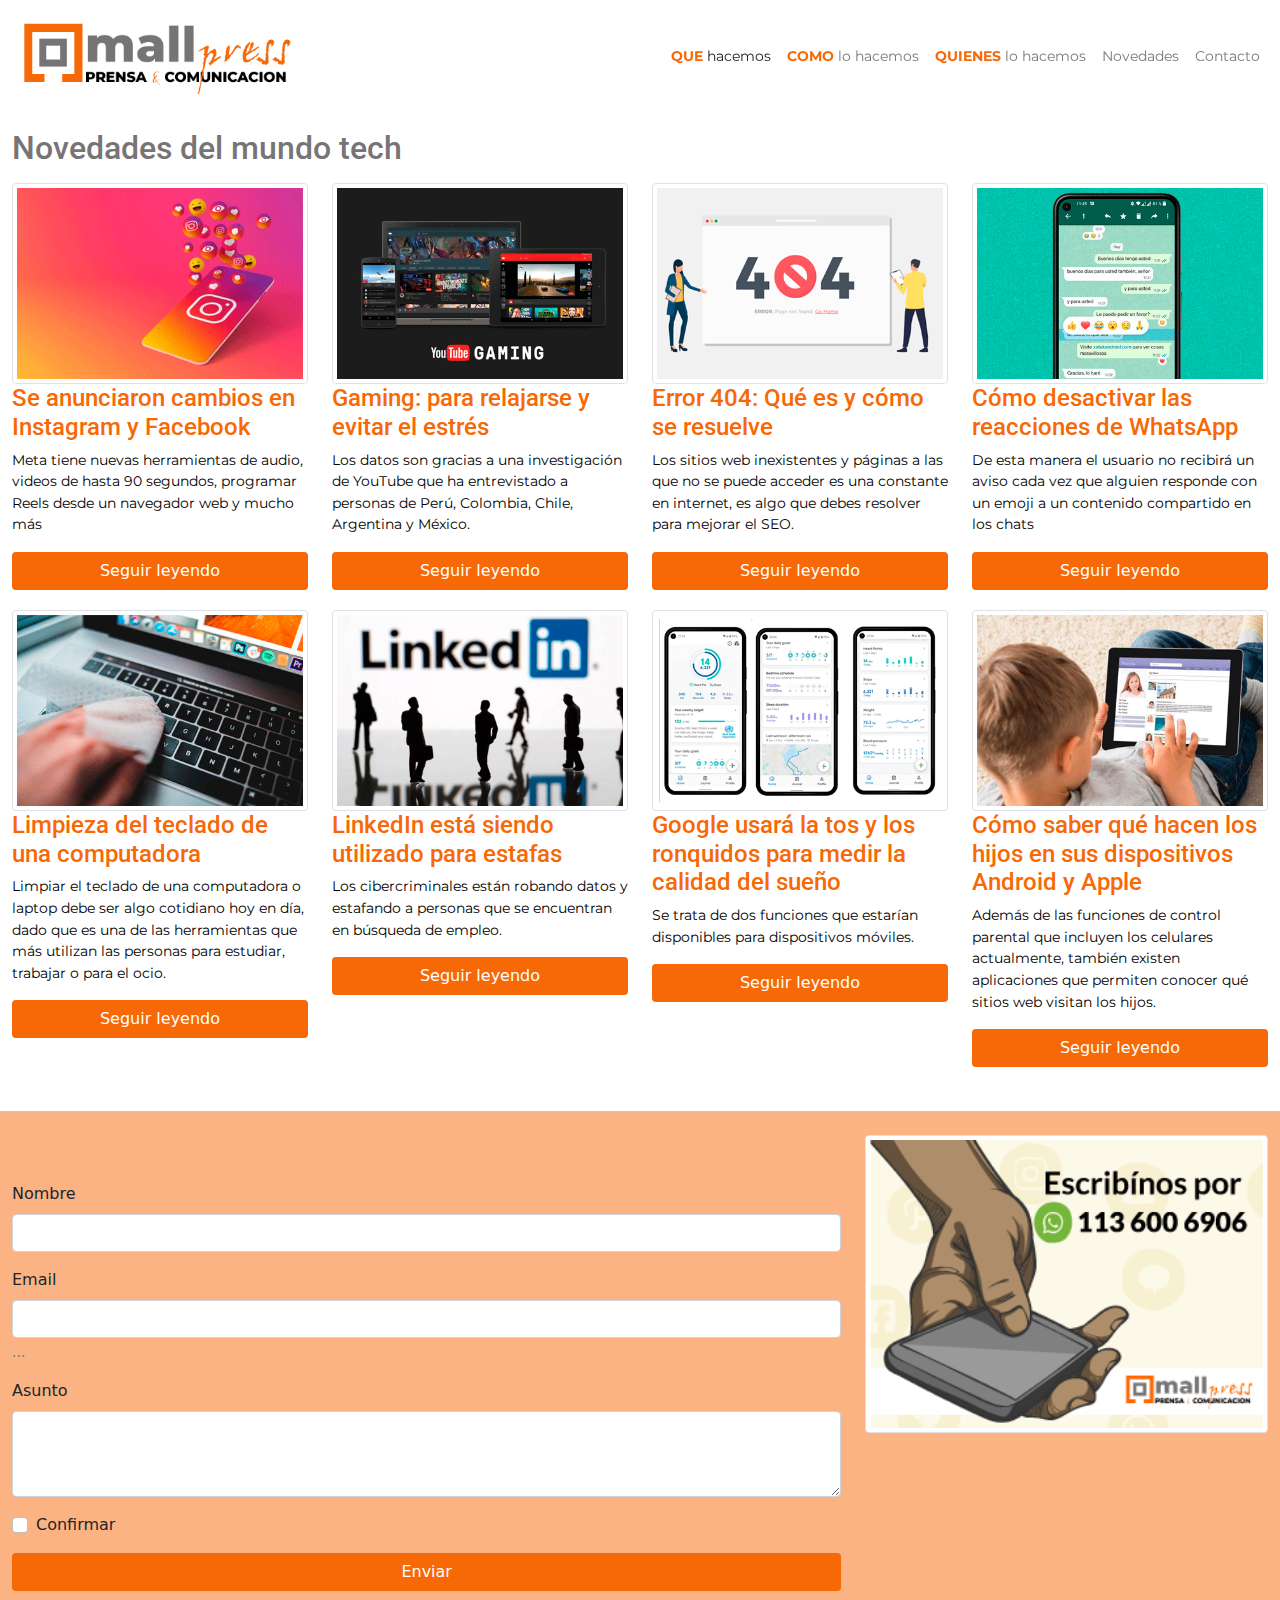
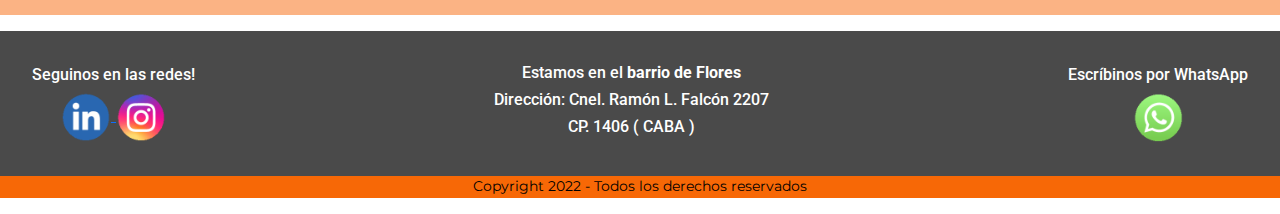
<file: page/novedades.html>
<!doctype html>
<html lang="en">
  <head>
    <!-- Required meta tags -->
    <meta charset="utf-8">
    <meta name="viewport" content="width=device-width, initial-scale=1">

    <!-- Bootstrap CSS - bootstrap.min.css -->
    <link rel="stylesheet" href="../estilos/bootstrap.min.css">
    <link rel="stylesheet" href="../estilos/stlyes.css">
    <link rel="stylesheet" href="../estilos/animate.css">
    <title>MallPress - Prensa & Comunicacion</title>
    <link rel="icon" type="image" href="../img/iso33.png"/>
  </head>
  <body>
    
<!-- INICIO NAV BAR -->

<nav class="navbar navbar-expand-lg navbar-light text-end sticky-top" id="navbar">
    <div class="container-fluid">
      <a class="navbar-brand" href="../index.html">
        <img src="../img/mallPress.png" alt="">
      </a>
      <button class="navbar-toggler" type="button" data-bs-toggle="collapse" data-bs-target="#navbarSupportedContent" aria-controls="navbarSupportedContent" aria-expanded="false" aria-label="Toggle navigation">
        <span class="navbar-toggler-icon"></span>
      </button>
      <div class="collapse navbar-collapse" id="navbarSupportedContent">
        <ul class="navbar-nav ms-auto mb-2 mb-lg-0">
          <li class="nav-item">
            <a class="nav-link active" aria-current="page" href="../index.html#que"><strong>QUE</strong> hacemos</a>
          </li>
          <li class="nav-item">
            <a class="nav-link" href="como.html"><strong> COMO </strong>lo hacemos</a>
          </li>
          <li class="nav-item">
            <a class="nav-link" href="quienes.html"><strong> QUIENES </strong> lo hacemos</a>
          </li>
          <li class="nav-item">
            <a class="nav-link" href="novedades.html">Novedades</a>
          </li>
          <li class="nav-item">
            <a class="nav-link" href="contacto.html">Contacto</a>
          </li>
        
        </ul>
      </div>
    </div>
  </nav>

  <!-- FINAL NAV VAR -->

  <main>
    <section class="py-3">
        <div class="container-fluid">
            <h2> Novedades del mundo tech</h2>
            <div class="row ">
                <article class="col-sm-12 col-md-6 col-lg-3 py-2">
                    <img src="../img/novedades/reels.png" class="w-100 img-thumbnail">
                    <h3> Se anunciaron cambios en Instagram y Facebook  </h3>
                    <p>
                        Meta tiene nuevas herramientas de audio, videos de hasta 90 segundos, programar Reels desde un navegador web y mucho más
                    </p>
        
                    <button type="button" class="btn button mb-1 w-100">Seguir leyendo</button>
                </article>
    
    
                <article class="col-sm-12 col-md-6 col-lg-3 py-2">
                    <img src="../img/novedades/yt.png" class="w-100 img-thumbnail">
                    <h3> Gaming: para relajarse y evitar el estrés</h3>
                    <p>
                        Los datos son gracias a una investigación de YouTube que ha entrevistado a personas de Perú, Colombia, Chile, Argentina y México.
                    </p>
        
                    <button type="button" class="btn button mb-1 w-100">Seguir leyendo</button>
                </article>
    
    
                <article class="col-sm-12 col-md-6 col-lg-3 py-2">
                    <img src="../img/novedades/404.png" class="w-100 img-thumbnail">
                    <h3> Error 404: Qué es y cómo se resuelve </h3>
                    <p>
                        Los sitios web inexistentes y páginas a las que no se puede acceder es una constante en internet, es algo que debes resolver para mejorar el SEO. 
                    </p>
        
                    <button type="button" class="btn button mb-1 w-100">Seguir leyendo</button>
                </article>
    
    
                <article class="col-sm-12 col-md-6 col-lg-3 py-2">
                    <img src="../img/novedades/reacciones.png" class="w-100 img-thumbnail">
                    <h3> Cómo desactivar las reacciones de WhatsApp</h3>
                    <p>
                        De esta manera el usuario no recibirá un aviso cada vez que alguien responde con un emoji a un contenido compartido en los chats                  
                    </p>
                
                    <button type="button" class="btn button mb-1 w-100">Seguir leyendo</button>
                </article>
                
                <article class="col-sm-12 col-md-6 col-lg-3 py-2">
                    <img src="../img/novedades/teclado.png" class="w-100 img-thumbnail">
                    <h3>Limpieza del teclado de una computadora </h3>
                    <p>
                        Limpiar el teclado de una computadora o laptop debe ser algo cotidiano hoy en día, dado que es una de las herramientas que más utilizan las personas para estudiar, trabajar o para el ocio.                   
                    </p>
                
                    <button type="button" class="btn button mb-1 w-100">Seguir leyendo</button>
                </article>

                <article class="col-sm-12 col-md-6 col-lg-3 py-2">
                    <img src="../img/novedades/lknd.png" class="w-100 img-thumbnail">
                    <h3>LinkedIn está siendo utilizado para estafas  </h3>
                    <p>
                        Los cibercriminales están robando datos y estafando a personas que se encuentran en búsqueda de empleo.                  
                    </p>
                
                    <button type="button" class="btn button mb-1 w-100">Seguir leyendo</button>
                </article>

                <article class="col-sm-12 col-md-6 col-lg-3 py-2">
                    <img src="../img/novedades/tos.png" class="w-100 img-thumbnail">
                    <h3>Google usará la tos y los ronquidos para medir la calidad del sueño </h3>
                    <p>
                        Se trata de dos funciones que estarían disponibles para dispositivos móviles.      
                    </p>
                
                    <button type="button" class="btn button mb-1 w-100">Seguir leyendo</button>
                </article>

                <article class="col-sm-12 col-md-6 col-lg-3 py-2">
                    <img src="../img/novedades/chicos.png" class="w-100 img-thumbnail">
                    <h3>Cómo saber qué hacen los hijos en sus dispositivos Android y Apple </h3>
                    <p>
                        Además de las funciones de control parental que incluyen los celulares actualmente, también existen aplicaciones que permiten conocer qué sitios web visitan los hijos.     
                    </p>
                
                    <button type="button" class="btn button mb-1 w-100">Seguir leyendo</button>
                </article>
            
            </div>
    </section>

    <section class="py-3">
        <div class="container-fluid">
            <div class="row bg-orangetransparencia py-4">
                <article class="col-sm-12 col-md-8 col-lg-8">
                    <form>
                        <H2 class="wow fadeInLeft" data-wow-duration="1s">Escribinos! Podemos Ayudarte!</H2>

                        <div class="mb-3">
                            <label for="exampleInputPassword1" class="form-label">Nombre</label>
                            <input type="text" class="form-control" id="Text-nombre">
                          </div>

                        <div class="mb-3">
                            
                          <label for="exampleInputEmail1" class="form-label">Email </label>
                          <input type="email" class="form-control" id="exampleInputEmail1" aria-describedby="emailHelp">
                          <div id="emailHelp" class="form-text">...</div>
                        </div>

                        <div class="mb-3">
                          <label for="exampleFormControlTextarea1" class="form-label">Asunto</label>
                          <textarea class="form-control" id="exampleFormControlTextarea1" rows="3"></textarea>
                        </div>
                        
                        <div class="mb-3 form-check">
                          <input type="checkbox" class="form-check-input" id="exampleCheck1">
                          <label class="form-check-label" for="exampleCheck1">Confirmar</label>
                        </div>
                        <button type="submit" class="btn button w-100">Enviar</button>
                      </form>
                </article>

                <article class="col-sm-12 col-md-4 col-lg-4">
                    <a href="https://walink.co/9257f2">
                <img src="../img/ConWh.png" alt="Escribinos por WhatsApp" class="w-100 img-thumbnail whatsapp">
            </a>
            </article>
            </div>
        </div>
    </section>
    
</main>


  <!-- INICIO FOOTER -->
  <footer id="footer">
    <section>
      <h5> Seguinos en las redes!</h5>
      <center>
          <a href="https://www.linkedin.com/"> <img src="../img/Linkedin.png" class="img__redes"> </a>
  
          <a href="https://www.instagram.com/"> <img src="../img/Instagram.png" class="img__redes"> </a>
      </center>
  
  </section> 
  <section> 
     <center>  <h5> Estamos en el <strong> barrio de Flores</strong></h5>
      <h5> <srong> Dirección:</srong> Cnel. Ramón L. Falcón 2207</h5>
      <h5>CP. 1406  ( CABA ) </h5></center>
   
  </section>
  
  <section> 
      <h5> Escríbinos por WhatsApp </h5>
      <center><a href="https://walink.co/9257f2"> <img src="../img/WhatsaApp.png" class="img__redes"> </a></center>
   
  </section>
  
  </footer>
  

<div class="container-fluid bg-orange">
    <p class="text-center"> Copyright 2022 - Todos los derechos reservados</p>
</div>


<!-- js bootstrap.min.js -->
<script src="../js/bootstrap.min.js"></script>
<script src="../js/wow.min.js"></script>
<script>
    new WOW().init();
</script>

  </body>
</html>
</file>
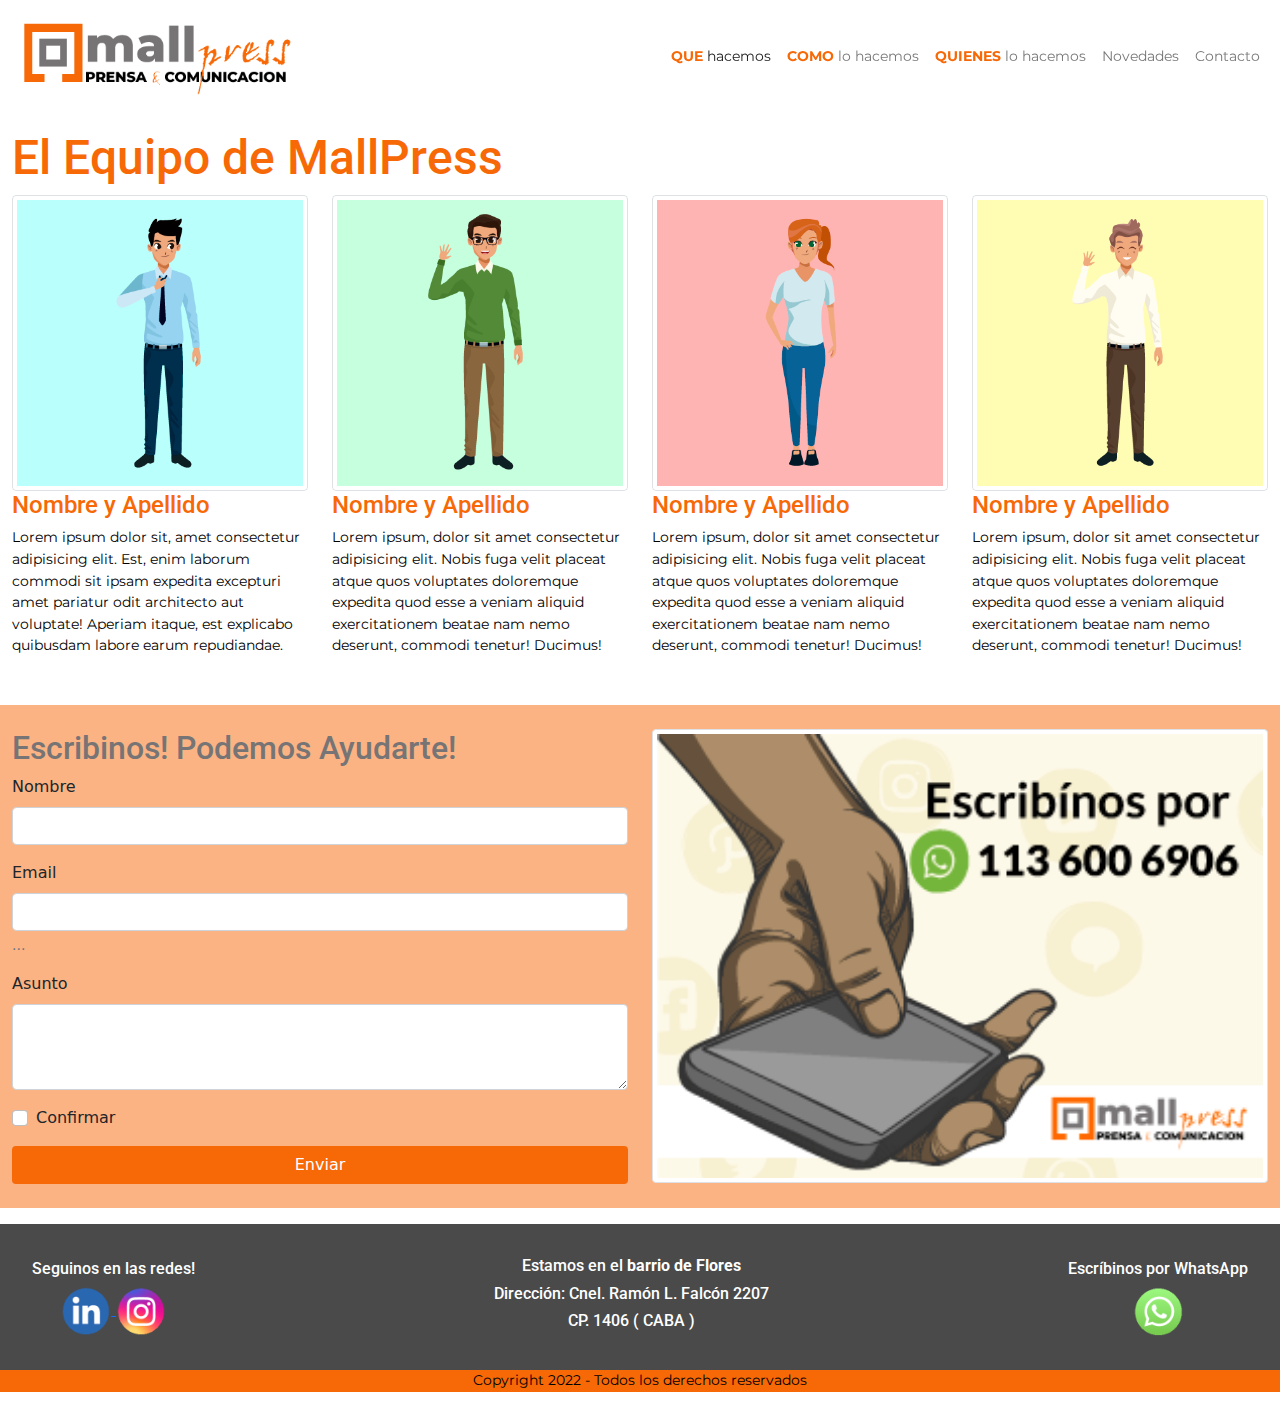
<file: page/quienes.html>
<!doctype html>
<html lang="en">
  <head>
    <!-- Required meta tags -->
    <meta charset="utf-8">
    <meta name="viewport" content="width=device-width, initial-scale=1">

    <!-- Bootstrap CSS - bootstrap.min.css -->
    <link rel="stylesheet" href="../estilos/bootstrap.min.css">
    <link rel="stylesheet" href="../estilos/stlyes.css">
    <link rel="stylesheet" href="../estilos/animate.css">
    <title>MallPress - Prensa & Comunicacion</title>
    <link rel="icon" type="image" href="../img/iso33.png"/>
  </head>
  <body>
    
<!-- INICIO NAV BAR -->

<nav class="navbar navbar-expand-lg navbar-light text-end sticky-top" id="navbar">
    <div class="container-fluid">
      <a class="navbar-brand" href="../index.html">
        <img src="../img/mallPress.png" alt="">
      </a>
      <button class="navbar-toggler" type="button" data-bs-toggle="collapse" data-bs-target="#navbarSupportedContent" aria-controls="navbarSupportedContent" aria-expanded="false" aria-label="Toggle navigation">
        <span class="navbar-toggler-icon"></span>
      </button>
      <div class="collapse navbar-collapse" id="navbarSupportedContent">
        <ul class="navbar-nav ms-auto mb-2 mb-lg-0">
          <li class="nav-item">
            <a class="nav-link active" aria-current="page" href="../index.html#que"><strong>QUE</strong> hacemos</a>
          </li>
          <li class="nav-item">
            <a class="nav-link" href="como.html"><strong> COMO </strong>lo hacemos</a>
          </li>
          <li class="nav-item">
            <a class="nav-link" href="quienes.html"><strong> QUIENES </strong> lo hacemos</a>
          </li>
          <li class="nav-item">
            <a class="nav-link" href="novedades.html">Novedades</a>
          </li>
          <li class="nav-item">
            <a class="nav-link" href="contacto.html">Contacto</a>
          </li>
        
        </ul>
      </div>
    </div>
  </nav>

  <!-- FINAL NAV VAR -->

<main>
 <div class="container-fluid py-3">
    <h1> El Equipo de MallPress</h1>
    <div class="row">
        <article class="col-sm-12 col-md-6 col-lg-3">
            <img src="../img/Favicon1.png" alt="" class="w-100 img-thumbnail ">
            <h3> Nombre y Apellido</h3>
            <p>Lorem ipsum dolor sit, amet consectetur adipisicing elit. Est, enim laborum commodi sit ipsam expedita excepturi amet pariatur odit architecto aut voluptate! Aperiam itaque, est explicabo quibusdam labore earum repudiandae.</p>
        </article>

        <article class="col-sm-12 col-md-6 col-lg-3">
            <img src="../img/Avatar2.png" alt="" class="w-100 img-thumbnail ">
            <h3> Nombre y Apellido</h3>
            <p> Lorem ipsum, dolor sit amet consectetur adipisicing elit. Nobis fuga velit placeat atque quos voluptates doloremque expedita quod esse a veniam aliquid exercitationem beatae nam nemo deserunt, commodi tenetur! Ducimus!</p>
        </article>

        <article class="col-sm-12 col-md-6 col-lg-3">
            <img src="../img/Avatar3.png" alt="" class="w-100 img-thumbnail ">
            <h3> Nombre y Apellido</h3>
            <p> Lorem ipsum, dolor sit amet consectetur adipisicing elit. Nobis fuga velit placeat atque quos voluptates doloremque expedita quod esse a veniam aliquid exercitationem beatae nam nemo deserunt, commodi tenetur! Ducimus!</p>
        </article>

        <article class="col-sm-12 col-md-6 col-lg-3">
            <img src="../img/Avatar4.png" alt="" class="w-100 img-thumbnail ">
            <h3> Nombre y Apellido</h3>
            <p> Lorem ipsum, dolor sit amet consectetur adipisicing elit. Nobis fuga velit placeat atque quos voluptates doloremque expedita quod esse a veniam aliquid exercitationem beatae nam nemo deserunt, commodi tenetur! Ducimus!</p>
        </article>
    </div>
 </div> 
</main>

<!-- INICIO ASIDE -->

<section class="py-3">
    <div class="container-fluid ">
        <div class="row bg-orangetransparencia py-4">
            <article class="col-sm-12 col-md-6 col-lg-6">
                <form>
                    <H2 class="wow fadeInLeft" data-wow-duration="1s">Escribinos! Podemos Ayudarte!</H2>

                    <div class="mb-3">
                        <label for="exampleInputPassword1" class="form-label">Nombre</label>
                        <input type="text" class="form-control" id="Text-nombre">
                      </div>

                    <div class="mb-3">
                        
                      <label for="exampleInputEmail1" class="form-label">Email </label>
                      <input type="email" class="form-control" id="exampleInputEmail1" aria-describedby="emailHelp">
                      <div id="emailHelp" class="form-text">...</div>
                    </div>

                    <div class="mb-3">
                      <label for="exampleFormControlTextarea1" class="form-label">Asunto</label>
                      <textarea class="form-control" id="exampleFormControlTextarea1" rows="3"></textarea>
                    </div>
                    
                    <div class="mb-3 form-check">
                      <input type="checkbox" class="form-check-input" id="exampleCheck1">
                      <label class="form-check-label" for="exampleCheck1">Confirmar</label>
                    </div>
                    <button type="submit" class="btn button w-100">Enviar</button>
                  </form>
            </article>

            <article class="col-sm-12 col-md-6 col-lg-6">
                <a href="https://walink.co/9257f2">
            <img src="../img/ConWh.png" alt="Escribinos por WhatsApp" class="w-100 img-thumbnail whatsapp">
        </a>
    </article>
        </div>
    </div>
</section>

  <!-- INICIO FOOTER -->
  <footer id="footer">
    <section>
      <h5> Seguinos en las redes!</h5>
      <center>
          <a href="https://www.linkedin.com/"> <img src="../img/Linkedin.png" class="img__redes"> </a>
  
          <a href="https://www.instagram.com/"> <img src="../img/Instagram.png" class="img__redes"> </a>
      </center>
  
  </section> 
  <section> 
     <center>  <h5> Estamos en el <strong> barrio de Flores</strong></h5>
      <h5> <srong> Dirección:</srong> Cnel. Ramón L. Falcón 2207</h5>
      <h5>CP. 1406  ( CABA ) </h5></center>
   
  </section>
  
  <section> 
      <h5> Escríbinos por WhatsApp </h5>
      <center><a href="https://walink.co/9257f2"> <img src="../img/WhatsaApp.png" class="img__redes"> </a></center>
   
  </section>
  
  </footer>
  

<div class="container-fluid bg-orange">
    <p class="text-center"> Copyright 2022 - Todos los derechos reservados</p>
</div>


<!-- js bootstrap.min.js -->
<script src="../js/bootstrap.min.js"></script>
<script src="../js/wow.min.js"></script>
<script>
    new WOW().init();
</script>
</body>
</html>
</file>
<file: estilos/stlyes.css>
@import url('https://fonts.googleapis.com/css2?family=Montserrat:wght@400;600&family=Roboto+Condensed:wght@700&family=Roboto:wght@400;500&display=swap');

*{
    margin: 0;
    padding: 0;
    
    ;}

html {font: 62,5%;}

h1 {
    font-family: 'Roboto', sans-serif;
    font-size: 3rem;
    color: #f76806;
}


h2{
    font-family: 'Roboto', sans-serif;
    font-size: 2rem;
    color: #777475;
}

h3{
    font-family: 'Roboto', sans-serif;
    font-size: 1.5rem;
    color: #f76806;
}

h4{
    font-family: 'Roboto', sans-serif;
    font-size: 1.2rem;
    color: #777475;
}

h5{
    font-family: 'Roboto', sans-serif;
    font-size: 1rem;
    color: white;
}

p{
    font-family: 'Montserrat', sans-serif;
    font-size: 0.9rem;
    color: black;
}

nav{
    font-family: 'Montserrat', sans-serif;
    font-size: .9rem;
    background-color:rgba(255, 255, 255, 0.8);
}

nav ul li {
    list-style: none;

}
nav ul li a {
    text-decoration: none;
    color: #777475;

}

nav ul li a strong {
    text-decoration: none;
    color: #f76806;

}

nav ul li strong:hover{
    color: rgb(0, 0, 0);
    font-weight: 700;
}

#navbar img{
        width: 30vh;
}

.w-10{
    width: 50px;
}


.button{
	background:#f76806;
    color:white;
    cursor: pointer;

}

.button:hover{
	background:#777475 ;
	color: white;
	cursor: pointer;
}


.bg-orange{
    background-color: #f76806;
}

.bg-black{
    background-color: black;
}

.bg-gris{
    background-color: #777475;
}


.bg-orangetransparencia{
    background-color:#f766067e;
}

.bombilla:hover{
	transform:scale(105%);
	cursor: pointer;
	transition: transform 2s;
}



.footer__copy {
    width: 100%;
    font-family: lato, sans serif;
    font-size: .6rem;
    background-color: #f76806;
    font-weight: 700;
    color: aliceblue;
    text-align: center;
    padding: 5px 0px;
    
}


#footer {
    background-color: rgb(74, 74, 74);
    width: 100%;
    
    margin: 0;
    padding: 2rem ;
    display: flex;
    flex-direction: column;
    align-content: space-between;
    align-items: center;
    justify-content: space-between;
    

}

.whatsapp:hover{
	transform:scale(105%);
	cursor: pointer;
	transition: transform 2s;
}

.img__redes{
    width: 50px;
}

@media (min-width: 768px){
    #footer{
        display: flex;
        flex-direction: row;
        align-items: center;
        
    }

    #navbar img{
        width: 290px;
    }

    }

@media (min-width: 321px) and (max-width: 767px){
    
    h1{
    font-size: 1.4rem;
    }

                
    }


@media (min-width: 200px) and (max-width: 320px){
    #navbar img{
        width: 100px;
    }

    h1{
        font-size: 1.6rem;
    }
            
}
</file>
